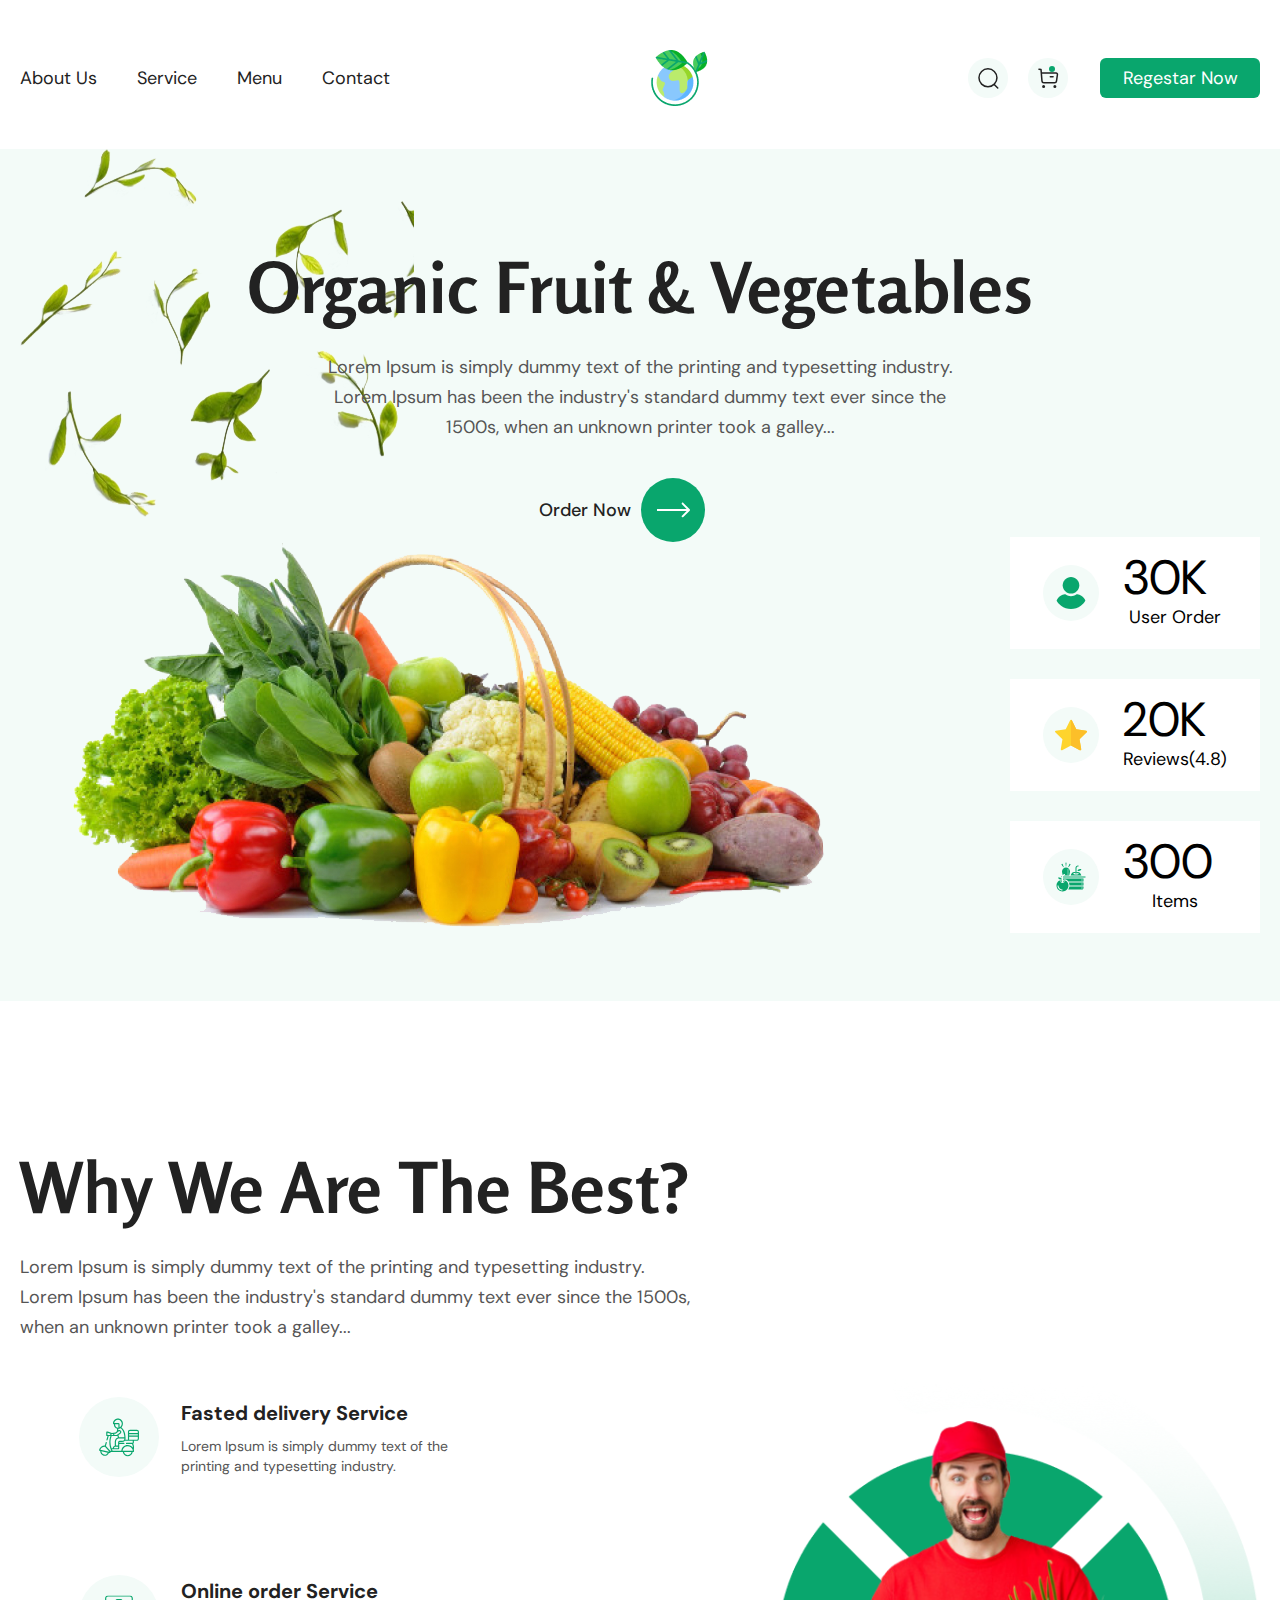
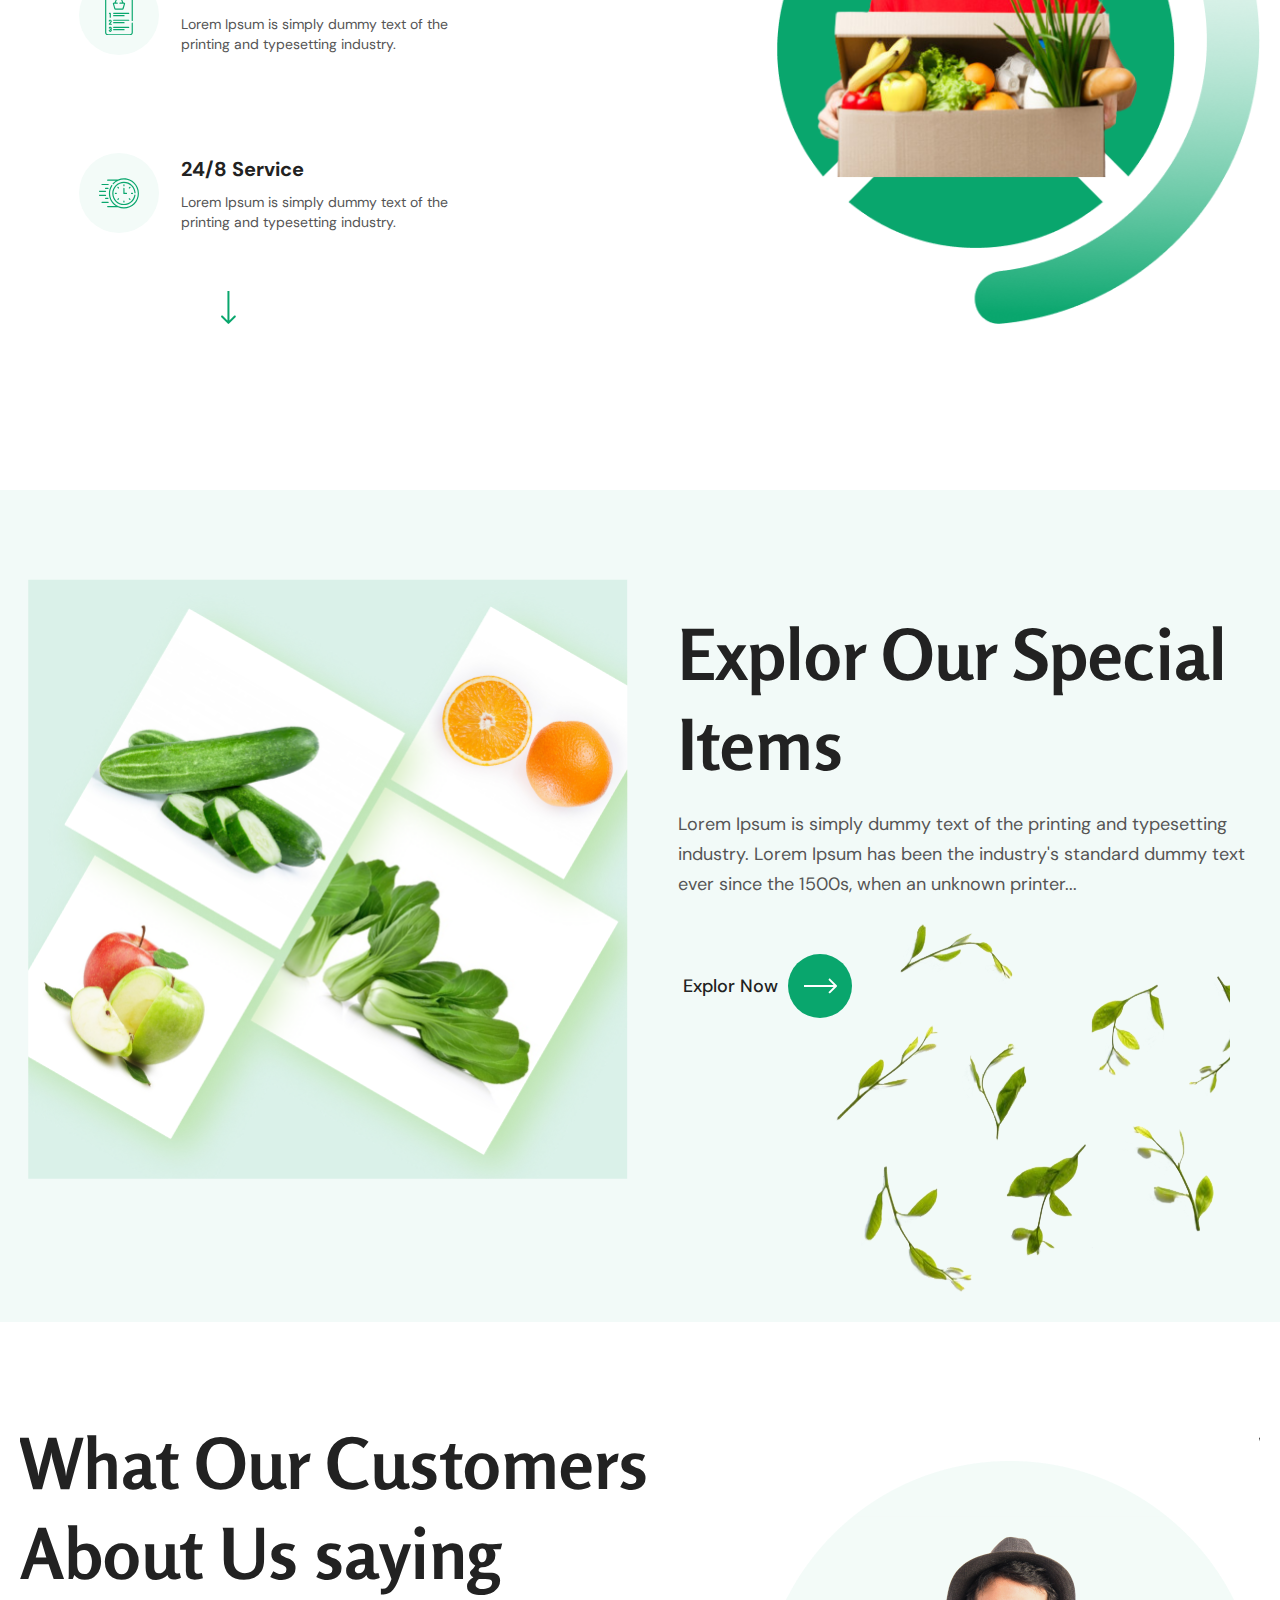
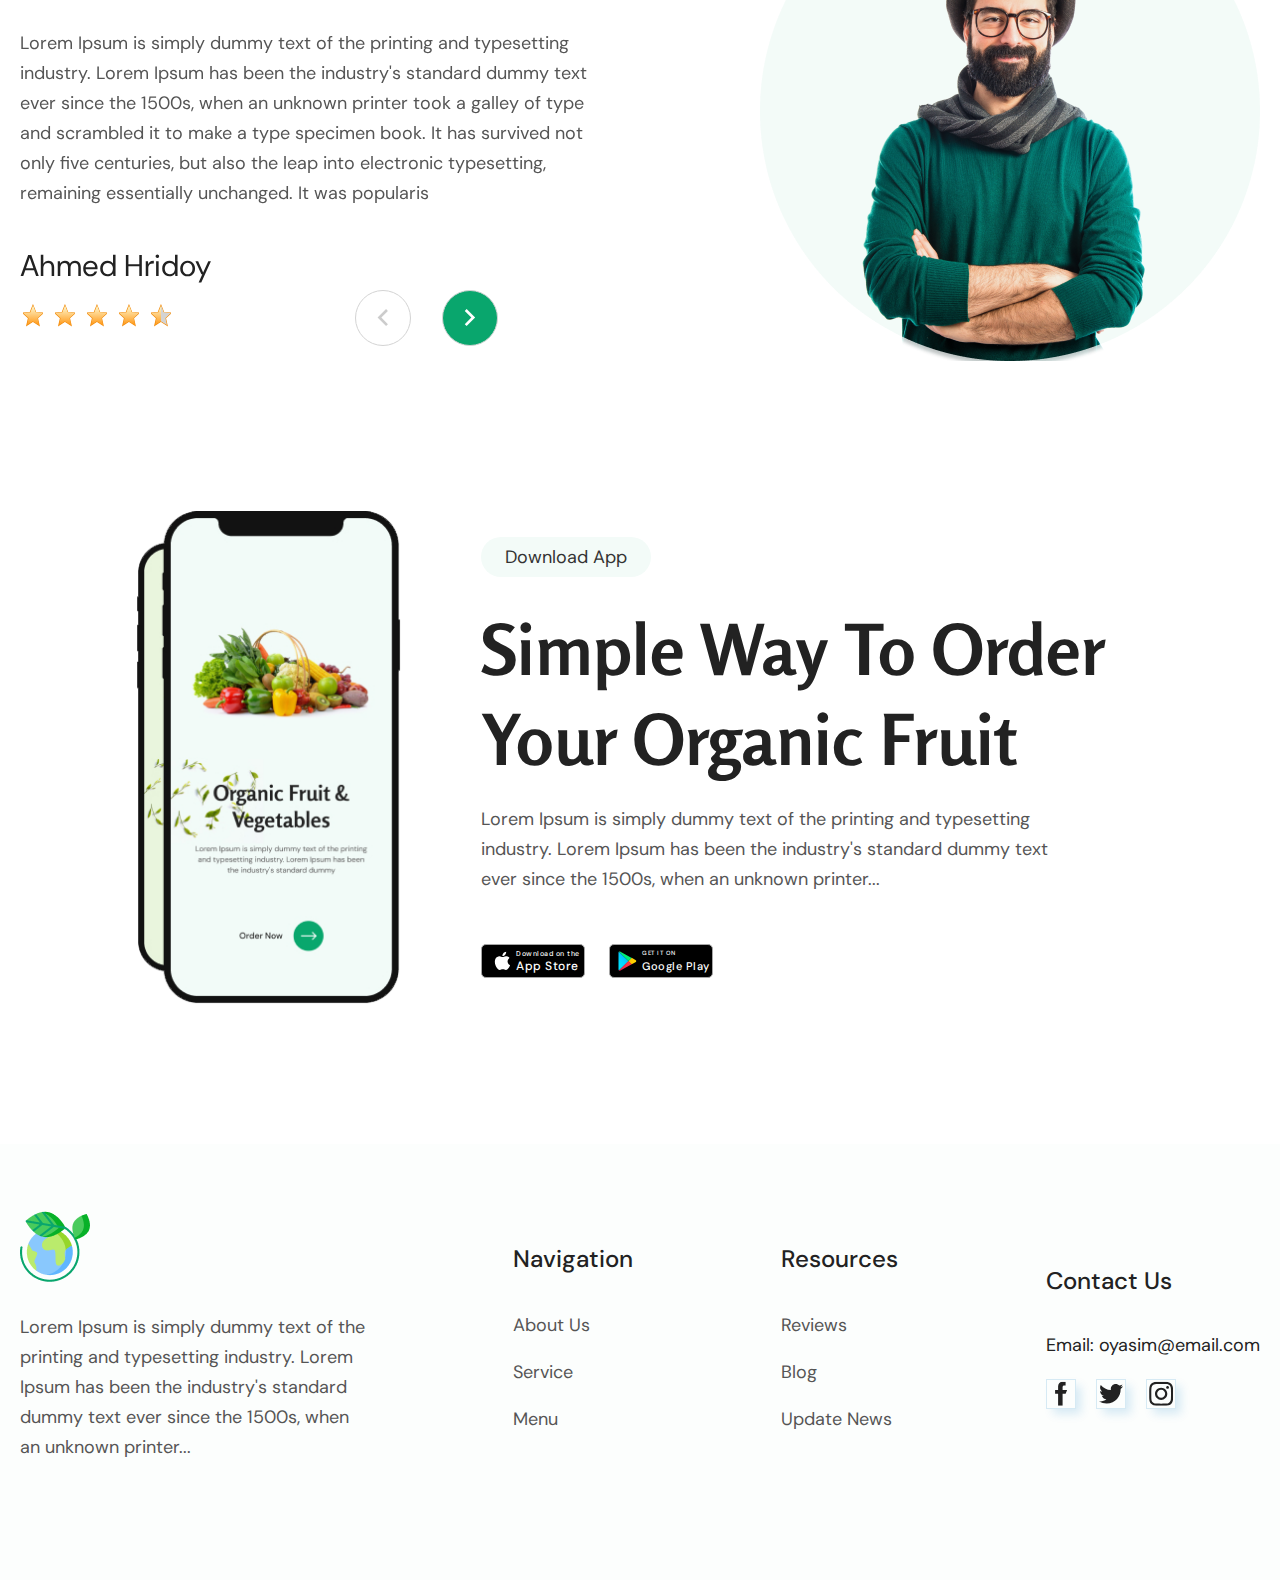
<file: index.html>
<!DOCTYPE html>
<html lang="en">
<head>
    <meta charset="UTF-8">
    <meta http-equiv="X-UA-Compatible" content="IE=edge">
    <meta name="viewport" content="width=device-width, initial-scale=1.0">
    <link rel="stylesheet" href="css/slick.css">
    <link rel="stylesheet" href="css/star-rating-svg.css">
    <link rel="stylesheet" href="css/style.css">

    <title>Organic Food</title>

</head>
<body>

    <header class="header">
        <div class="container header-wrapper">
            <nav>
                <ul class="menu">
                    <li class="menu-item">
                        <a href="" class="menu-link">About Us</a>
                    </li>
                    <li class="menu-item">
                        <a href="" class="menu-link">Service</a>
                    </li>
                    <li class="menu-item">
                        <a href="" class="menu-link">Menu</a>
                    </li>
                    <li class="menu-item">
                        <a href="" class="menu-link">Contact</a>
                    </li>
                </ul>
            </nav>
            <a href="" class="header-logo">
                <img src="img/logo.png" alt="LOGO">
            </a>
            <div class="header-block">
                <form action="" class="form">
                    <input type="text" class="search" placeholder="seach">
                    <button class="btn header-btn"></button>
                </form>
                <a href="" class="cart"></a><a href="" class="header-link link-bg--green">Regestar Now</a>
            </div>
        </div>
    </header>
    <!-- *************** END Header *************** -->

    <main>
    <!-- *************** HERO *************** -->
    <section class="hero">
        <div class="wrapper hero-inner-wrapper">
        <h1 class="hero-title inner-title">Organic Fruit & Vegetables</h1>
        <p class="hero-text inner-text">Lorem Ipsum is simply dummy text of the printing and typesetting industry. Lorem Ipsum has been the industry's standard dummy text ever since the 1500s, when an unknown printer took a galley...</p>
       <div class="container hero-wrapper">
        <figure class="hero-img">
            <img src="img/vegetables-fruits.png" alt="vegetable">
            <a href="" class="hero-link link">Order Now</a>
        </figure>
        <ul class="hero-list">
            <li class="hero-item users">
                30K
                <span>User Order</span>
            </li>
            <li class="hero-item starts">
                20K
                <span>Reviews(4.8)</span>
            </li>
            <li class="hero-item items">
                300
                <span>Items</span>
            </li>
        </ul>
       </div>
    </div>
    </section>


    <!-- ***************END HERO *************** -->


       <!-- *************** Service *************** -->
       <section class="service">
        <div class="service-wrapper container">
            <div class="service-content">
                <h2 class="service-title inner-title">Why We Are The Best?</h2>
                <p class="service-text inner-text">
                    Lorem Ipsum is simply dummy text of the printing and typesetting industry. 
                    Lorem Ipsum has been the industry's standard dummy text ever since the 1500s, when an unknown printer took a galley...
                </p>
                <ul class="servise-list"   >
                    <li class="service-item">
                        <span class="icon-delivery"></span>
                        <span class="service-item_title">Fasted delivery Service</span>
                        <span class="service-item_text">Lorem Ipsum is simply dummy text of the printing and typesetting industry.</span>
                    </li>
                    <li class="service-item">
                        <span class="icon-order"></span>
                        <span class="service-item_title">Online order Service</span>
                        <span class="service-item_text">Lorem Ipsum is simply dummy text of the printing and typesetting industry.</span>
                    </li>
                    <li class="service-item">
                        <span class="icon-time"></span>
                        <span class="service-item_title">24/8 Service</span>
                        <span class="service-item_text">Lorem Ipsum is simply dummy text of the printing and typesetting industry.</span>
                    </li>
                </ul>
                <a href="#" class="service-link">

                </a>
            </div>
            <div class="service-img">
                <figure>
                    <img src="img/man-delivery.png" alt="man-delivery">
                </figure>
            </div>
        </div>
       </section>


     <!-- ***************END Service *************** -->





     <!-- =================== Vegetable===================== -->
     <section class="vegetable ">
        <div class="wrapper vegetable-inner-wrapper">
            <div class="vegetable-wrapper container">
                <figure class="vegetable-img">
                    <img src="img/vegetable.png" alt="">
                </figure>
                <div class="vegetable-content">
                    <h2 class="vegetable-title inner-title">Explor Our Special Items</h2>
                        <p class="inner-text vegetable-text">
                            Lorem Ipsum is simply dummy text of the printing 
                            and typesetting industry. Lorem Ipsum has been the industry's standard dummy text ever since the 1500s, when an unknown printer...
                        </p>
                        <a href="#" class="vegetable-link link">Explor Now</a>
                </div>
            </div>
           
         </div>
     </section>
     
     <!-- =================== END Vegetable===================== -->




      <!-- =================== Customers ===================== -->
     <section class="customers">
        <div class="wrapper">
            <div class="container customers-slider">
                <div class="customer-block">
                    <div class="customer-wrapper">
                        <div class="customer-contant">
                            <h2 class="inner-title customers-title">
                                What Our Customers About Us saying
                            </h2>
                            <p class="inner-text customer-text">
                                Lorem Ipsum is simply dummy text of the printing and typesetting industry. Lorem Ipsum has been the industry's standard dummy text ever since the 1500s, when an unknown printer took a galley of type and scrambled it to make a type specimen book. It has survived not only five centuries, but also the leap into electronic typesetting, remaining essentially unchanged. It was popularis
                            </p>
                            <span class="customer-name">Ahmed Hridoy</span>
                            <div class="customer-starts" data-rating="4.5"></div>
                        </div>
                        <figure class="customer-img ">
                            <img src="img/bohemian-man-with22.png" alt="bohemian-man-with">
                        </figure>
                    </div>
                </div>
                <div class="customer-block">
                    <div class="customer-wrapper">
                        <div class="customer-contant">
                            <h2 class="inner-title customers-title">
                                What Our Customers About Us saying
                            </h2>
                            <p class="inner-text customer-text">
                                Lorem Ipsum is simply dummy text of the printing and typesetting industry. Lorem Ipsum has been the industry's standard dummy text ever since the 1500s, when an unknown printer took a galley of type and scrambled it to make a type specimen book. It has survived not only five centuries, but also the leap into electronic typesetting, remaining essentially unchanged. It was popularis
                            </p>
                            <span class="customer-name">Ahmed Hridoy</span>
                            <div class="customer-starts" data-rating="4.5"></div>
                        </div>
                        <figure class="customer-img ">
                            <img src="img/bohemian-man-with22.png" alt="bohemian-man-with">
                        </figure>
                    </div>
                </div>
                <div class="customer-block">
                    <div class="customer-wrapper">
                        <div class="customer-contant">
                            <h2 class="inner-title customers-title">
                                What Our Customers About Us saying
                            </h2>
                            <p class="inner-text customer-text">
                                Lorem Ipsum is simply dummy text of the printing and typesetting industry. Lorem Ipsum has been the industry's standard dummy text ever since the 1500s, when an unknown printer took a galley of type and scrambled it to make a type specimen book. It has survived not only five centuries, but also the leap into electronic typesetting, remaining essentially unchanged. It was popularis
                            </p>
                            <span class="customer-name">Ahmed Hridoy</span>
                            <div class="customer-starts" data-rating="4.5"></div>
                        </div>
                        <figure class="customer-img ">
                            <img src="img/bohemian-man-with22.png" alt="bohemian-man-with">
                        </figure>
                    </div>
                </div>
            </div>
        </div>
       
     </section>
 


    <!-- =================== END Customers ===================== -->


      <!-- =================== App ===================== -->
      <section class="app">
        <container class="app-wrapper">
            <figure class="app-img">
                <img src="img/mobile.png" alt="mobile">
            </figure>
            <div class="app-content">
                <span class="app-suptitle">Download App</span>
                <h2 class="inner-title">Simple Way To Order Your Organic Fruit </h2>
                <p class="inner-text app-text">
                    Lorem Ipsum is simply dummy text of the printing and typesetting industry. Lorem Ipsum has been the industry's standard dummy text ever since the 1500s, when an unknown printer...

                </p>
                <div class="app-block">
                    <div class="app-link app-store">
                        <span>Download on the</span>
                        App Store
                    </div>
                    <div class="app-link google-play">
                        <span>GET IT ON</span>
                        Google Play
                    </div>
                </div>
            </div>
        </container>
      </section>


      <!-- =================== END App ===================== -->


      <!-- ==================FOOTER =========================== -->
      <footer class="footer">
        <div class="container">
            <div class="footer-wrapper">
                <div class="footer-block">
                    <span class="footer-logo">
                        <img src="img/logo-footer.png" alt="logo-footer">
                    </span>
                    <p class="inner-text footer-text">
                        Lorem Ipsum is simply dummy text of the printing and typesetting industry. Lorem Ipsum has been the industry's standard dummy text ever since the 1500s, when an unknown printer...
                    </p>
                </div>
                <div class="footer-block">
                    <span class="footer-title">
                        Navigation
                    </span>
                    <ul class="footer-menu">
                        <li class="footer-item"><a href="" class="footer-link">About Us</a></li>
                        <li class="footer-item"><a href="" class="footer-link">Service</a></li>
                        <li class="footer-item"><a  href="" class="footer-link">Menu</a></li>
                    </ul>
                </div>
                <div class="footer-block">
                    <span class="footer-title">
                        Resources
                    </span>
                    <ul class="footer-menu">
                        <li class="footer-item"><a href="" class="footer-link">Reviews</a></li>
                        <li class="footer-item"><a href="" class="footer-link">Blog</a></li>
                        <li class="footer-item"><a href="" class="footer-link">Update News</a></li>
                    </ul>
                </div>
                <div class="footer-block">
                    <span class="footer-title">
                        Contact Us
                    </span>
                    <span class="footer-email">Email: oyasim@email.com</span>
                    <ul class="footer-social">
                        <li><a href="" ><img src="img/facebook.svg" alt="facebook"></a></li>
                        <li><a href="" ><img src="img/twitter.svg" alt="twitter"></a></li>
                        <li><a href="" ><img src="img/instagram.svg" alt="instagram"></a></li>
                    </ul>
                </div>
        </div>
       
        </div>
      </footer>







      <!-- ================== END FOOTER =========================== -->




    </main>
 






    <script src="js/jquery-3.6.3.min.js"></script>
    <script src="js/slick.min.js"></script>
    <script src="js/jquery.star-rating-svg.min.js"></script>
    <script src="js/main.js"></script>
  

    


    
</body>
</html>
</file>
<file: css/star-rating-svg.css>
.jq-stars {
  display: inline-block;
}

.jq-rating-label {
  font-size: 22px;
  display: inline-block;
  position: relative;
  vertical-align: top;
  font-family: helvetica, arial, verdana;
}

.jq-star {
  width: 100px;
  height: 100px;
  display: inline-block;
  cursor: pointer;
}

.jq-star-svg {
  padding-left: 3px;
  width: 100%;
  height: 100% ;
}

.jq-star:hover .fs-star-svg path {
}

.jq-star-svg path {
  /* stroke: #000; */
  stroke-linejoin: round;
}

/* un-used */
.jq-shadow {
  -webkit-filter: drop-shadow( -2px -2px 2px #888 );
  filter: drop-shadow( -2px -2px 2px #888 );
}
</file>
<file: css/style.css>
@import url('https://fonts.googleapis.com/css2?family=DM+Sans:wght@400;500;700&family=Rosario:wght@700&display=swap');

/* 
font-family: 'DM Sans', sans-serif;
font-family: 'Rosario', sans-serif; 
*/


:root{
    /* ================Font Family ======================*/
    --ff-dmSans:'DM Sans', sans-serif;
    --ff-rosario:'Rosario', sans-serif;

    /* =========== Color =================== */
    --color-primary:#222222;
    --color-secondary:#555555;
    --color-black:#000000;
    --color-white:#ffffff;

    /* ============ Backgraund ============== */

    --bg-mint-cream:#F3FBF8;
    --bg--green-lt :#09A66D;
    --bg-green-lt-op:#09a66d0d;
    --bg-dark:#333333;



}

/* ============================ Default style =========================== */

    *{
        margin: 0;
        padding: 0;
        box-sizing: border-box;
    }  

    a{
        color: inherit;
        text-decoration: none;
    }

    ul{
        list-style: none;
    }

    img{
        max-width: 100%;
        display: block;

    }

    .btn{
        border: none;
        outline: none;
        background: transparent; /* Прозрачность */
    }

    input{
        font-family: inherit;
        font-size: inherit;
        border: none;
        outline: none;
    }

    .inner-title{
        font-family: var(--ff-rosario);
        font-weight: 700;
        font-size: 70px;
        line-height: 90px;
    }

    .inner-text{
        color: var(--color-secondary);
        font-weight: 400;
        line-height: 30px;

    }
/* ============================ Main style =========================== */
body{
    font-family: var(--ff-dmSans);
    font-weight: 400;
    font-size: 18px;
    line-height: 1;
    color:var(--color-primary);
}
.wrapper{
    max-width: 1440px;
    margin: 0 auto;
}
.header {
   padding: 50px 0 43px 0;
   
}
.container {
    max-width: 1240px;
    margin: 0 auto;
}
.header-wrapper {
    display: flex;
    justify-content: space-between;
    align-items: center;
}
.menu {
    display: flex;
}
.menu-item:not(:last-child) {
    margin-right: 40px;

}
.menu-link {
    line-height: 24px;
}
.menu-link:hover {
    color: #07f19c;
   
}
.header-logo {
    display: block;
    width: 57px;
}
.header-block {
    display: flex;
    align-items: center;
}
.form {
    display: flex;
    align-items: center;
}
.search {
    width: 0;
}
.btn:hover {
    
}
.header-btn {
    width: 40px;
    height: 40px;
    background-color: var(--bg-mint-cream);
    background-image: url(../img/search-icon.svg);
    background-repeat: no-repeat;
    background-position: center;
    border-radius: 50%;
}
.cart {
    position: relative;
    display: block;
    width: 40px;
    height: 40px;
    margin: 0 32px 0 20px;
    background-color: var(--bg-mint-cream);
    background-image: url(../img/cart.svg);
    background-repeat: no-repeat;
    background-position: center;
    border-radius: 50%;
}
.cart::after{
    content: "";
    width: 6px;
    height: 6px;
    border-radius: 50%;
    background: var(--bg--green-lt);
    position: absolute;
    top: 8px;
    right: 13px

}
.header-link {
    width: 160px;
    padding: 10px 0;
    line-height: 20px;
    border-radius: 6px;
    text-align: center;
    transition: 0.3s linear;
}
.header-link:hover{
    color: #000000;
    background-color: #09a66ca4;
}
.link-bg--green {
    background-color: var( --bg--green-lt);
    color: var(--color-white);

}

/* ===============HERO======== */

.hero {
    background-color: var(--bg-mint-cream);
}
.hero-title {
    text-align: center;
    margin-bottom: 20px;
}
.inner-title {
}
.hero-text {
    max-width: 637px;
    margin: 0 auto 59px auto;
    text-align: center;
}
.inner-text {
}
.container {
}
.hero-wrapper {
    display: flex;
    justify-content: space-between;
    align-items: center;
}
.hero-inner-wrapper{
    background-image: url(../img/fresh-melientha-suavis.png);
    background-repeat: no-repeat;
    background-position: left top;
    padding: 93px 0 33px 0;
}
.hero-img {
    position: relative;
    width: 863px;

}
.link{
    display: flex;
    align-items: center;
    font-weight: 500;
    font-size: 18px;
    line-height: 30px;
    justify-content: space-between;
    position: relative;
    border-radius: 5px;
    transition: 0.3s linear;
    padding: 10px 5px;
}
.link:hover{
    box-shadow: inset 0px 0px 10px 0px #0000006f;
}
.hero-link {
    position: absolute;
    top: -28px;
    right: 20%;
    width: 176px;
    height: 74px;
    text-align: center;
    
}
.link::after{
    content: "";
    width: 64px;
    height: 64px;
    background: var(--bg--green-lt) url(../img/arrow-right.svg) no-repeat center;
    right: 0;
    top: 0;
    
    border-radius: 50%;
}
.hero-list {
    width: 250px;

}
.hero-item:not(:last-child) {
    margin-bottom: 30px;

}
.hero-item{
    padding: 17px 33px 17px 113px;
    font-size: 48px;
    line-height: 48px;
    color: var(--color-black);
}
.hero-item span{
    display: block;
    font-size: 18px;
    line-height: 30px;
    text-align: center;
}
.users{
    background-color: var(--color-white);
    background-image: url(../img/user.svg);
    background-repeat: no-repeat;
    background-position: left 33px center;
}
.starts{
    background-color: var(--color-white);
    background-image: url(../img/star.svg);
    background-repeat: no-repeat;
    background-position: left 33px center;
}
.items{
    background-color: var(--color-white);
    background-image: url(../img/items.svg);
    background-repeat: no-repeat;
    background-position: left 33px center;
}

/* ================ Service ================== */
.service {
    padding: 141px 0 166px 0;
}
.service-wrapper {
    display: flex;
    justify-content: center;
    flex-wrap: wrap; /* свойство ,которое отвечает,чтобы при уменьшении экрана блоки становились друг под другом  */
    align-items: flex-end;
}
.container {
}
.service-content {
    width: 671px;
    padding-bottom: 32px;
    position: relative;
}
.service-title {
    margin-bottom: 20px;
}
.inner-title {
}
.service-text {
    margin-bottom: 16px;
}
.inner-text {
}
.servise-list {
}
.service-item {
    width: 500px;
    background: var(--color-white);
    padding: 40px 59px 40px 161px;
    margin-bottom: 20px;
    position: relative;
    cursor: pointer;
    transition: 0.3s linear;
}
.service-item:hover{
    background: var(--bg-mint-cream);
}
.service-item::before{
    content: "";
    position: absolute;
    width: 80px;
    height: 80px;
    background: var(--bg-mint-cream);
    top: 50%;
    left: 59px;
    border-radius: 50%;
    transform: translateY(-50%);

}

.service-item:hover::before{
    background: var(--color-white);
    cursor: pointer;
    transition: 0.3s linear;
}


.icon-delivery{
    display: block;
    width: 40px;
    height: 40px;
    position:absolute;
    top: 50%;
    transform: translateY(-50%);
    left: 79px;
    background: url(../img/delivery-man.svg) no-repeat center;

}
.icon-order{
    display: block;
    width: 40px;
    height: 40px;
    position:absolute;
    top: 50%;
    transform: translateY(-50%);
    left: 79px;
    background: url(../img/shopping.svg) no-repeat center;

}
.icon-time{
    display: block;
    width: 40px;
    height: 40px;
    position:absolute;
    top: 50%;
    transform: translateY(-50%);
    left: 79px;
    background: url(../img/fast-time.svg) no-repeat center;

}
.service-item_title {
    display: block;
    font-weight: 700;
    font-size: 20px;
    line-height: 30px;
    margin-bottom: 8px;
}
.service-item_text {
    display: block;
    font-size: 14px;
    line-height: 20px;
    color: var(--color-secondary);
}

.service-link{
    display: block;
    position: absolute;
    width: 15px;
    height: 34px;
    bottom: 0;
    left: 30%;
    background: url(../img/arrow-down.svg) no-repeat center;
    animation: move 2s linear infinite;
}
.service-img {
    width: 569px;
    height: 569px;
    display: flex;
    justify-content: center;
    background-image: url(../img/elips-fruit.png), url(../img/ellipse-bg.png);
    background-repeat: no-repeat;
    background-position: bottom 76px center, right 0 center;
    background-size: 398px, contain;


}
.service-img figure{
    width: 354px;
    padding-top: 31px;
    animation: moveImg 2s linear infinite;
}
@keyframes move{
    0%{
        bottom: 0;
    }
    50%{
        bottom: 10px;
    }
    100%{
        bottom: 0;
    }
}
@keyframes moveImg{
    0%{
        transform: translateY(0);
    }
    50%{
        transform: translateY(20px);
    }
    100%{
        transform: translateY(0);
    }
}


/* =================== Vegatables =============== */


.vegetable {
    background: var(--bg-green-lt-op);
   
}
.wrapper {
}
.vegetable-inner-wrapper {
    background-image: url(../img/fresh-melientha-suavis.png);
    background-repeat: no-repeat;
    background-position: right 50px bottom;
}
.vegetable-wrapper {
    display: flex;
    flex-wrap: wrap;
    justify-content: center;
    gap: 50px;
    background-size: auto;
    padding: 89px 0 143px 0;
}
.container {
}
.vegetable-img {
    width: 600px;
}
.vegetable-content {
    width: 574px;
    padding-top: 30px;
}
.vegetable-title {
}
.inner-title {
}
.inner-text {
}
.vegetable-text {
    margin: 20px 0 50px 0;
}
.vegetable-link {
    width: 179px;
    height: 74px;
}

/* ============  Customers ======================== */


.customers {
    padding: 96px 0 150px 0;
    
}
.wrapper {
}
.container {
}
.customers-slider {
}
.customer-block {
}
.customer-wrapper {
    display: flex;
    align-items: flex-end; /* прибиваем элемент к низу контейнера  */
    justify-content: space-between;
    gap: 20px;
    flex-wrap: wrap;
  
}
.customer-contant {
    width: 640px;
    padding-bottom: 34px;
}
.inner-title {
}
.customers-title {
}
.inner-text {
}
.customer-text {
    width: 586px;
    margin:  30px 0 40px 0;
}
.customer-name {
    font-size: 30px;
    line-height: 36px;
    display: block;
    margin-bottom: 20px;
}
.customer-starts {
    display: flex;
    gap: 9px;
}
.customer-img {
    width: 500px;
    height: 500px;
    border-radius: 50%;
    animation: moveImg 2s linear infinite;
}

.slider-btn{
    width: 56px;
    height: 56px;
    border: 1px solid lightgray;
    border-radius: 50%;
    cursor: pointer;
    position: absolute;
    bottom: 15px;
    z-index: 2;
    background: var(--color-white);
}

.slider-prev{
    left: 27%;
}

.slider-prev::before{
    content: "";
    width: 12px;
    height: 18px;
    background: url(../img/vector-left.svg) no-repeat center;
    display: block;
    position: absolute;
    top: 50%;
    left: 50%;
    transform: translate(-50%, -50%);

}
.slider-prev.active{
   background: var(--bg--green-lt); 
}
.slider-prev.active::before{
    content: "";
    background: url(../img/vector-left-active.svg) no-repeat center;
    
}
.slider-next{
    left: 34%;
}
.slider-next::before{
    content: "";
    width: 12px;
    height: 18px;
    background: url(../img/vector-right.svg) no-repeat center;
    display: block;
    position: absolute;
    top: 50%;
    left: 50%;
    transform: translate(-50%, -50%);

}

.slider-next.active{
    background: var(--bg--green-lt); 
 }
 .slider-next.active::before{
     content: "";
     background: url(../img/vector-right-active.svg) no-repeat center;
     
 }


 /* --------------- App ------------------ */
 .app {
    padding-bottom: 140px;
}
.app-wrapper {
    padding: 0 100px;
    display: flex;
    justify-content: center;
    align-items: center;
    gap: 80px;
}
.app-img {
    width: 265px;
    animation: moveImg 2s linear infinite;
}
.app-content {
    width: 663px;
}
.app-suptitle {
    display: block;
    width: 170px;
    padding: 11px 0;
    text-align: center;
    
    background: var(--bg-mint-cream);
    border-radius: 50px;
    color: var(--bg-dark);
    margin-bottom: 27px;
}
.inner-title {
}
.inner-text {

}
.app-text {
   width: 574px;
   margin: 20px 0 50px 0;

}
.app-block {
    display: flex;
    gap: 24px;
    flex-wrap: wrap;

}
.app-link {
    width: 104px;
    border: 1px solid #A6A6A6;
    padding: 5px 0;
    color: var(--color-white);
    display: block;
    border-radius: 5px;
    transition: 0.3s linear;
}

.app-link:hover{
    box-shadow: 0 0 5px 2px rgba(0, 0, 0, 0.35);
    transform: skew(10deg, 0deg);
}
.app-store {
    background: var(--color-black) url(../img/aple.svg) left 12px center no-repeat;
    font-size: 12px;
    line-height: 12px;
    padding-left: 34px;
    font-weight: 500;
    letter-spacing: 0.5px;

}
.app-store  span{
    display: block;
    margin-bottom: 3px;
    font-size: 7px;
    line-height: 7px;
    letter-spacing: 0.5px;
}
.google-play {
    background: var(--color-black) url(../img/google.svg) left 8px center no-repeat;
    font-size: 11px;
    line-height: 12px;
    padding-left: 32px;
    font-weight: 500;
    letter-spacing: 0.5px;
}
.google-play span{
    display: block;
    margin-bottom: 3px;
    font-size: 6px;
    line-height: 7px;
    letter-spacing: 0.5px;
}


/* -------- Footer ------------- */
.footer {
    background: #FCFEFD;
    padding: 67px 0 118px;
    
}
.footer-wrapper {
    display: flex;
    justify-content: space-between;
    align-items: center;
    gap: 30px;
}
.footer-block {
}
.footer-logo {
    flex-wrap: wrap;
    width: 70px;
    height: 70px;
    

}
.footer-logo img{
   
    margin-bottom: 30px;

}
.inner-text {
}
.footer-text {
    width: 345px;

}
.footer-title {
    display: block;
    font-weight: 500;
    font-size: 24px;
    line-height: 31px;
    margin-bottom: 40px;
}
.footer-menu {
}
.footer-item:not(:last-child) {
    margin-bottom: 24px;
}
.footer-link {
    line-height: 23px;
    color: var(--color-secondary);
}
.footer-email {
}
.footer-social {
    display: flex;
    gap: 20px;
    margin-top: 25px;
    
}
.footer-social a{
    display: flex;
    align-items: center;
    justify-content: center;
    width: 30px;
    height: 30px;
    box-shadow: 6px 6px 10px -1px rgba(0, 124, 196, 0.15);
    border: 1px solid rgba(0, 124, 196, 0.15);
    transition: transform 0.5s;

}

.footer-social a img{
    transform: scale(1);
}
.footer-social a:hover{
    box-shadow: inset 4px 4px 6px -2px rgba(0, 0, 0, 0.2);
    border: 1px solid rgba(0, 124, 196, 0.1);
}
.footer-social a:hover img{
    transform: scale(0.7);
    transition: transform;
}
</file>
